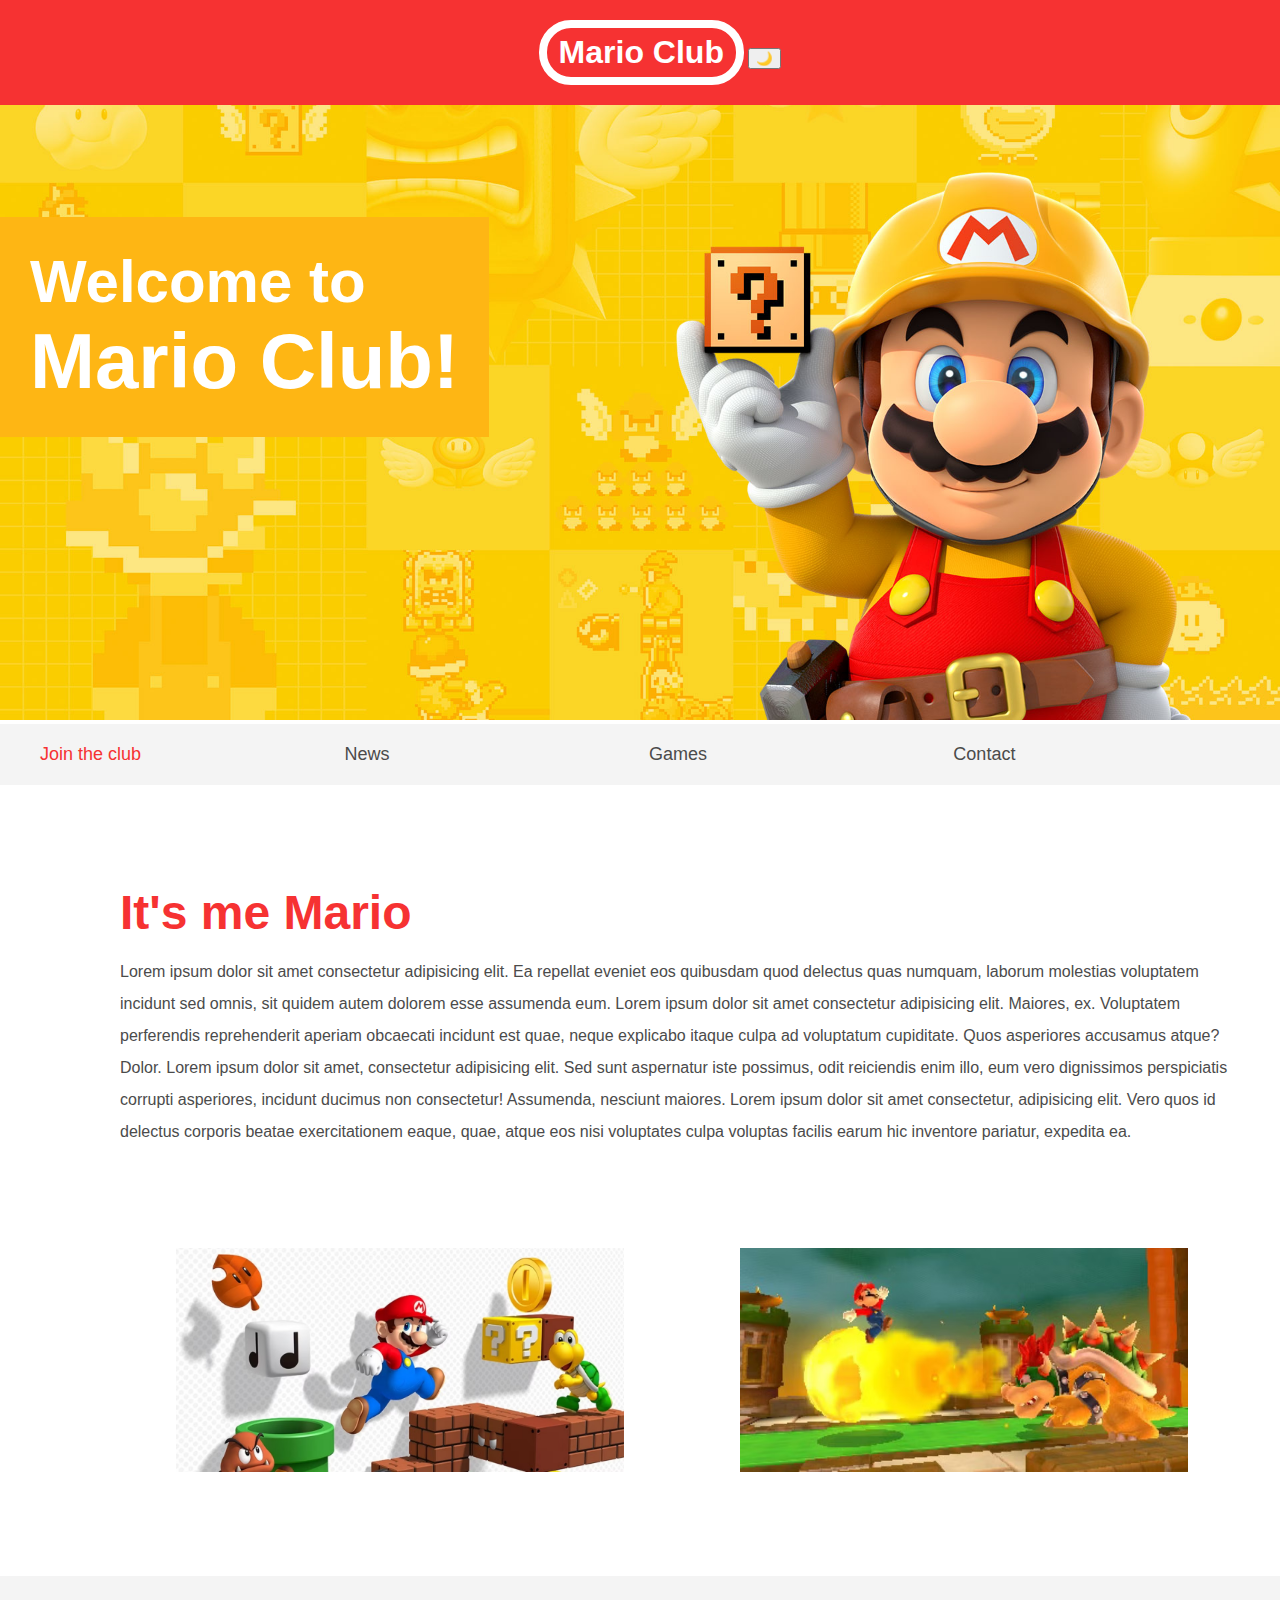
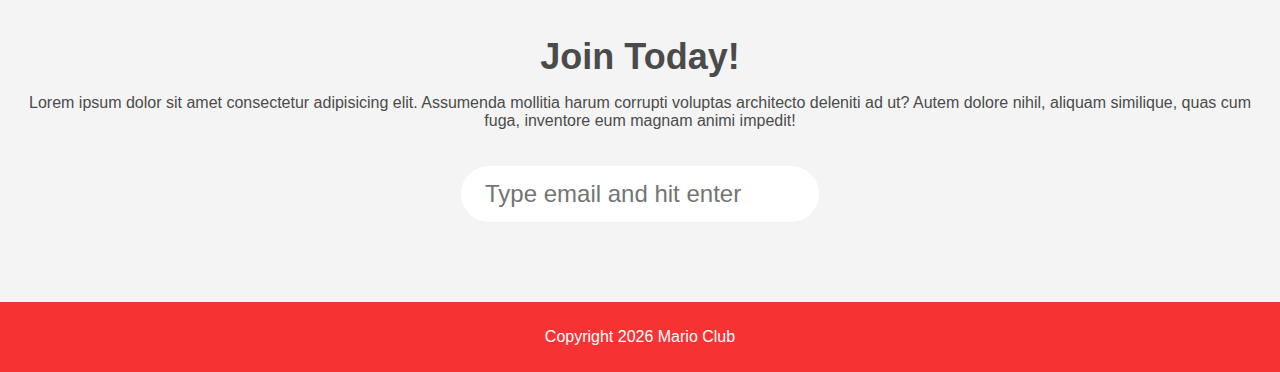
<file: index.html>
<!doctype html>
<html>
	<head>
		<meta name="viewport" content="width=device-width, initial-scale=1.0" />
		<link rel="stylesheet" href="/css/styles.css" />
		<title>Mario</title>
	</head>
	<body>
		<header>
			<h1><a href="/">Mario Club</a></h1>
			<button id="darkModeToggle" class="dark-mode-toggle">🌙</button>
		</header>

		<section class="banner">
			<img src="img/mario-banner.jpeg" alt="mario banner" />
			<div class="welcome">
				<h2>Welcome to <br /><span>Mario Club!</span></h2>
			</div>
		</section>

		<nav class="main-nav">
			<ul>
				<li><a href="/join.html" class="join">Join the club</a></li>
				<li><a href="/news.html">News</a></li>
				<li><a href="/games.html">Games</a></li>
				<li><a href="/contact.html">Contact</a></li>
			</ul>
		</nav>

		<main>
			<article>
				<h2>It's me Mario</h2>
				<p>
					Lorem ipsum dolor sit amet consectetur adipisicing elit. Ea repellat eveniet eos quibusdam
					quod delectus quas numquam, laborum molestias voluptatem incidunt sed omnis, sit quidem
					autem dolorem esse assumenda eum. Lorem ipsum dolor sit amet consectetur adipisicing elit.
					Maiores, ex. Voluptatem perferendis reprehenderit aperiam obcaecati incidunt est quae,
					neque explicabo itaque culpa ad voluptatum cupiditate. Quos asperiores accusamus atque?
					Dolor. Lorem ipsum dolor sit amet, consectetur adipisicing elit. Sed sunt aspernatur iste
					possimus, odit reiciendis enim illo, eum vero dignissimos perspiciatis corrupti
					asperiores, incidunt ducimus non consectetur! Assumenda, nesciunt maiores. Lorem ipsum
					dolor sit amet consectetur, adipisicing elit. Vero quos id delectus corporis beatae
					exercitationem eaque, quae, atque eos nisi voluptates culpa voluptas facilis earum hic
					inventore pariatur, expedita ea.
				</p>
			</article>
			<ul class="images">
				<li><img src="/img/mario-2.jpeg" alt="mario-2" /></li>
				<li><img src="/img/mario-3.jpeg" alt="mario-3" /></li>
			</ul>
		</main>

		<section class="join">
			<h2>Join Today!</h2>
			<p>
				Lorem ipsum dolor sit amet consectetur adipisicing elit. Assumenda mollitia harum corrupti
				voluptas architecto deleniti ad ut? Autem dolore nihil, aliquam similique, quas cum fuga,
				inventore eum magnam animi impedit!
			</p>
			<form action="">
				<input type="email" name="email" placeholder="Type email and hit enter" required />
			</form>
		</section>

		<footer>
			<p class="copyright">Copyright 2026 Mario Club</p>
		</footer>
		<script src="/js/dark-mode.js"></script>
	</body>
</html>
</file>
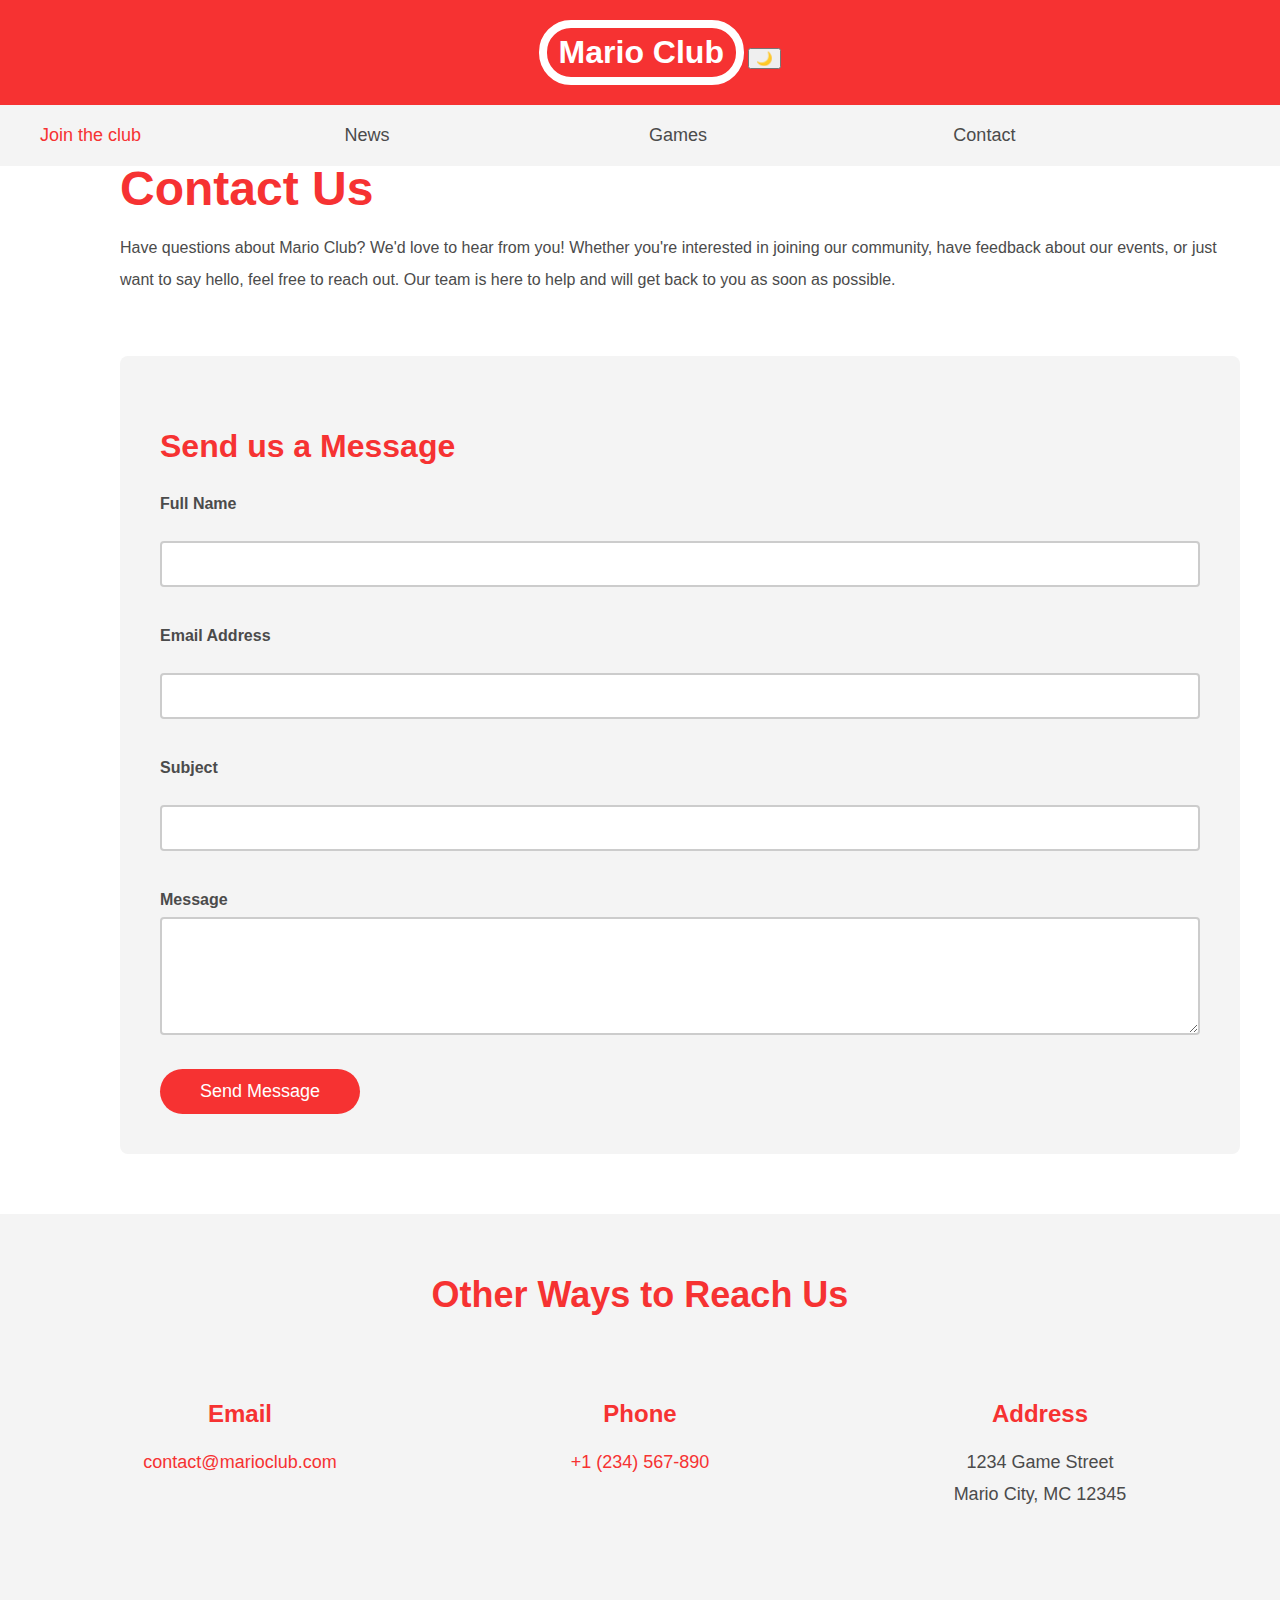
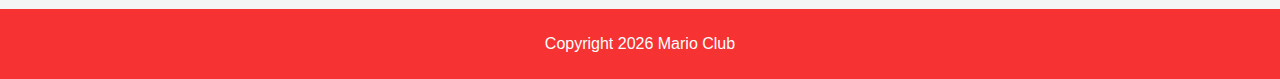
<file: contact.html>
<!doctype html>
<html>
	<head>
		<meta name="viewport" content="width=device-width, initial-scale=1.0" />
		<link rel="stylesheet" href="/css/styles.css" />
		<title>Contact - Mario Club</title>
	</head>
	<body>
		<header>
			<h1><a href="/">Mario Club</a></h1>
			<button id="darkModeToggle" class="dark-mode-toggle">🌙</button>
		</header>

		<nav class="main-nav">
			<ul>
				<li><a href="/join.html" class="join">Join the club</a></li>
				<li><a href="/news.html">News</a></li>
				<li><a href="/games.html">Games</a></li>
				<li><a href="/contact.html">Contact</a></li>
			</ul>
		</nav>

		<main>
			<article>
				<h2>Contact Us</h2>
				<p>
					Have questions about Mario Club? We'd love to hear from you! Whether you're interested in
					joining our community, have feedback about our events, or just want to say hello, feel
					free to reach out. Our team is here to help and will get back to you as soon as possible.
				</p>
			</article>

			<section class="contact-form">
				<h3>Send us a Message</h3>
				<form action="">
					<div class="form-group">
						<label for="name">Full Name</label>
						<input type="text" id="name" name="name" required />
					</div>
					<div class="form-group">
						<label for="email">Email Address</label>
						<input type="email" id="email" name="email" required />
					</div>
					<div class="form-group">
						<label for="subject">Subject</label>
						<input type="text" id="subject" name="subject" required />
					</div>
					<div class="form-group">
						<label for="message">Message</label>
						<textarea id="message" name="message" rows="5" required></textarea>
					</div>
					<button type="submit" class="submit-btn">Send Message</button>
				</form>
			</section>
		</main>

		<section class="contact-info">
			<h2>Other Ways to Reach Us</h2>
			<div class="info-container">
				<div class="info-item">
					<h3>Email</h3>
					<p><a href="mailto:contact@marioclub.com">contact@marioclub.com</a></p>
				</div>
				<div class="info-item">
					<h3>Phone</h3>
					<p><a href="tel:+1234567890">+1 (234) 567-890</a></p>
				</div>
				<div class="info-item">
					<h3>Address</h3>
					<p>1234 Game Street<br />Mario City, MC 12345</p>
				</div>
			</div>
		</section>

		<footer>
			<p class="copyright">Copyright 2026 Mario Club</p>
		</footer>
		<script src="/js/dark-mode.js"></script>
	</body>
</html>
</file>
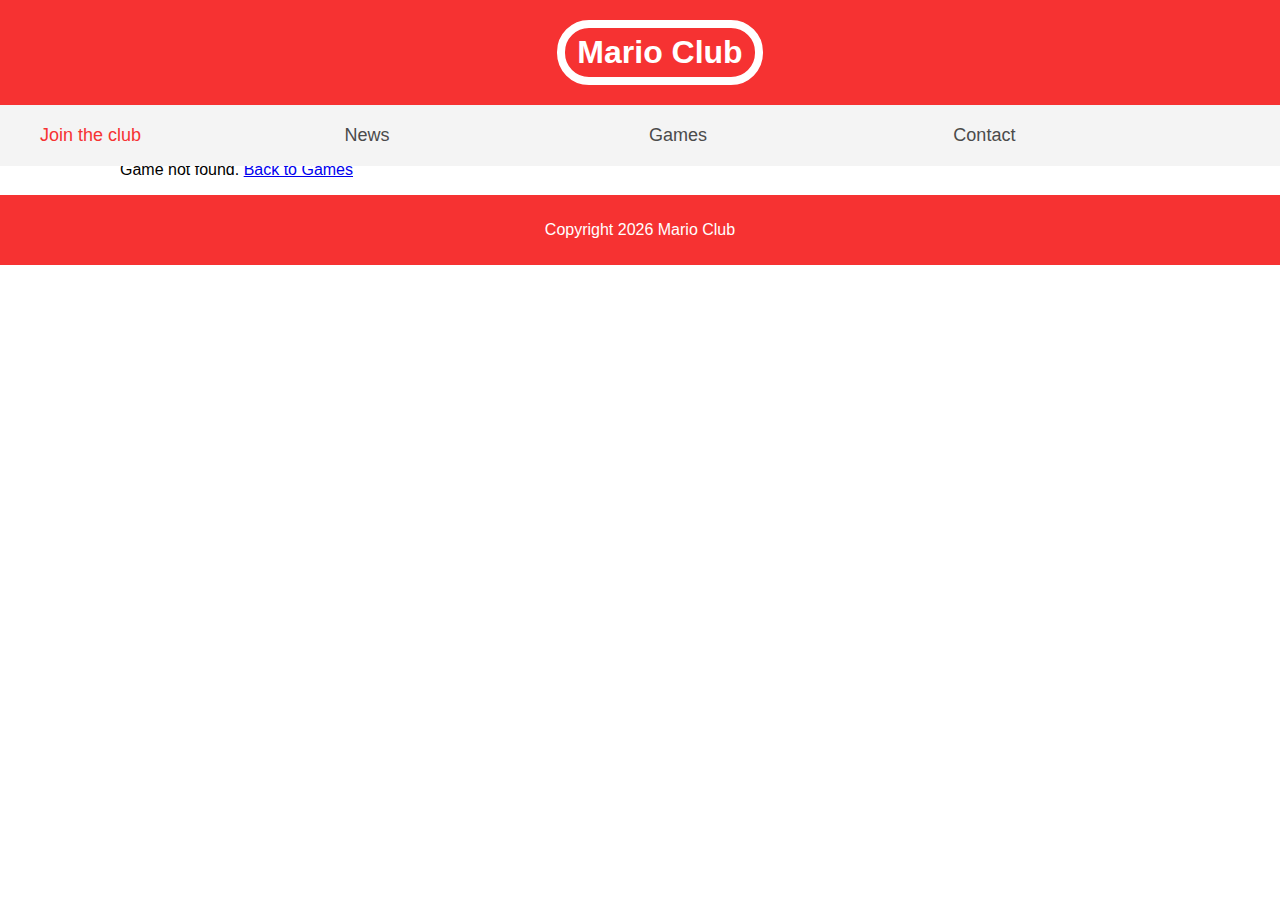
<file: game-detail.html>
<!doctype html>
<html>
	<head>
		<meta name="viewport" content="width=device-width, initial-scale=1.0" />
		<link rel="stylesheet" href="/css/styles.css" />
		<link
			rel="stylesheet"
			href="https://cdnjs.cloudflare.com/ajax/libs/font-awesome/6.4.0/css/all.min.css"
		/>
		<title>Game Details - Mario Club</title>
	</head>
	<body>
		<header>
			<h1><a href="/">Mario Club</a></h1>
		</header>

		<nav class="main-nav">
			<ul>
				<li><a href="/join.html" class="join">Join the club</a></li>
				<li><a href="/news.html">News</a></li>
				<li><a href="/games.html">Games</a></li>
				<li><a href="/contact.html">Contact</a></li>
			</ul>
		</nav>

		<main>
			<div class="game-detail" id="gameDetail">
				<!-- Game details will be populated here by JavaScript -->
			</div>
		</main>

		<footer>
			<p class="copyright">Copyright 2026 Mario Club</p>
		</footer>

		<script>
			const allGames = [
				{
					name: 'Super Mario Bros',
					year: '1985',
					image: '/img/mario-1.jpeg',
					description:
						'The game that started it all! Jump on enemies and collect coins in this classic platformer.',
				},
				{
					name: 'Super Mario Bros 3',
					year: '1988',
					image: '/img/mario-2.jpeg',
					description:
						'Mario gains new power-ups and abilities in this enhanced adventure with creative level design.',
				},
				{
					name: 'Super Mario World',
					year: '1990',
					image: '/img/mario-3.jpeg',
					description:
						'Ride on Yoshi and explore colorful worlds filled with secrets and challenging platforming.',
				},
				{
					name: 'Super Mario 64',
					year: '1996',
					image: '/img/mario-2.jpeg',
					description:
						'The first 3D Mario game revolutionized platform gaming with innovative camera controls and exploration.',
				},
				{
					name: 'Super Mario Galaxy',
					year: '2007',
					image: '/img/mario-3.jpeg',
					description:
						'Defy gravity as Mario travels through space collecting stars on spherical planets.',
				},
				{
					name: 'Super Mario Odyssey',
					year: '2017',
					image: '/img/mario-1.jpeg',
					description:
						'Use Cappy to capture enemies and objects in this imaginative 3D platforming adventure.',
				},
				{
					name: 'New Super Mario Bros',
					year: '2006',
					image: '/img/mario-2.jpeg',
					description:
						'Return to 2D platforming with updated graphics and new power-ups in this modern classic.',
				},
				{
					name: 'Mario Kart 8',
					year: '2014',
					image: '/img/mario-3.jpeg',
					description:
						'Race with Mario and friends on imaginative tracks with dynamic weather and creative shortcuts.',
				},
				{
					name: 'Paper Mario',
					year: '2000',
					image: '/img/mario-1.jpeg',
					description:
						'Fold into action in this unique RPG where Mario is literally made of paper.',
				},
				{
					name: 'Mario Party Superstars',
					year: '2021',
					image: '/img/mario-2.jpeg',
					description: 'Play mini-games with friends and compete for stars on the game board.',
				},
				{
					name: 'Super Mario Maker',
					year: '2015',
					image: '/img/mario-3.jpeg',
					description:
						'Create your own Mario levels using intuitive tools and share them with the community.',
				},
				{
					name: "Luigi's Mansion",
					year: '2001',
					image: '/img/mario-1.jpeg',
					description:
						'Help Luigi vacuum up ghosts and rescue Mario in this spooky adventure game.',
				},
				{
					name: 'Super Mario Bros 2',
					year: '1988',
					image: '/img/mario-2.jpeg',
					description:
						'Pull vegetables and toss enemies in this unique platformer with different mechanics.',
				},
				{
					name: 'Super Mario RPG',
					year: '1996',
					image: '/img/mario-3.jpeg',
					description:
						'Join Mario in an epic RPG adventure with turn-based combat and engaging story.',
				},
				{
					name: 'Mario & Luigi: Superstar Saga',
					year: '2003',
					image: '/img/mario-1.jpeg',
					description:
						'Control Mario and Luigi together in this action-packed RPG adventure across the Mushroom Kingdom.',
				},
				{
					name: 'New Super Mario Bros Wii',
					year: '2009',
					image: '/img/mario-2.jpeg',
					description:
						'Play solo or with up to 3 friends in this cooperative 2D platforming adventure.',
				},
				{
					name: 'Super Mario 3D Land',
					year: '2011',
					image: '/img/mario-3.jpeg',
					description:
						'Experience Mario in a new 3D perspective with creative level design and power-ups.',
				},
				{
					name: 'New Super Mario Bros U',
					year: '2012',
					image: '/img/mario-1.jpeg',
					description:
						'The newest 2D Mario adventure with challenging levels and fun multiplayer modes.',
				},
				{
					name: 'Super Mario 3D World',
					year: '2013',
					image: '/img/mario-2.jpeg',
					description:
						'Explore vibrant 3D worlds with Mario, Luigi, Peach, and Toad in this colorful adventure.',
				},
				{
					name: 'Mario Kart 7',
					year: '2011',
					image: '/img/mario-3.jpeg',
					description:
						'Race on track with karts, gliders, and underwater capabilities in this portable racer.',
				},
				{
					name: 'Mario Party 10',
					year: '2015',
					image: '/img/mario-1.jpeg',
					description:
						'Play exciting mini-games and race around the board with friends and family.',
				},
				{
					name: 'Mario + Rabbids Kingdom Battle',
					year: '2017',
					image: '/img/mario-2.jpeg',
					description: 'Team up with crazy Rabbids in this strategic turn-based action game.',
				},
				{
					name: "Luigi's Mansion 3",
					year: '2019',
					image: '/img/mario-3.jpeg',
					description: 'Luigi returns with new vacuum powers to rescue Mario from a haunted hotel.',
				},
				{
					name: 'Super Mario 3D All-Stars',
					year: '2020',
					image: '/img/mario-1.jpeg',
					description:
						'Relive three classic 3D Mario adventures with enhanced graphics and features.',
				},
				{
					name: "Super Mario 3D World + Bowser's Fury",
					year: '2021',
					image: '/img/mario-2.jpeg',
					description:
						'The enhanced Wii U classic with a brand new adventure featuring a giant angry Bowser.',
				},
				{
					name: 'Super Mario Bros Wonder',
					year: '2023',
					image: '/img/mario-3.jpeg',
					description:
						'Experience Mario like never before with magical Wonder effects that transform levels.',
				},
				{
					name: 'Mario Kart: Double Dash',
					year: '2003',
					image: '/img/mario-1.jpeg',
					description:
						'Race with two characters per kart in this GameCube classic with creative battle modes.',
				},
				{
					name: 'Mario Kart Wii',
					year: '2008',
					image: '/img/mario-2.jpeg',
					description:
						'Drive with motion controls or traditional controllers in this popular racing game.',
				},
				{
					name: 'Paper Mario: The Thousand-Year Door',
					year: '2004',
					image: '/img/mario-3.jpeg',
					description:
						'Paper Mario returns in an RPG adventure with witty dialogue and engaging combat.',
				},
				{
					name: 'Mario Party 9',
					year: '2012',
					image: '/img/mario-1.jpeg',
					description:
						'Compete in mini-games with friends in this fun-filled party game experience.',
				},
				{
					name: 'Super Mario Run',
					year: '2016',
					image: '/img/mario-2.jpeg',
					description:
						'Jump and dash through levels in this mobile platformer designed for one-handed play.',
				},
				{
					name: 'Dr. Mario',
					year: '1990',
					image: '/img/mario-3.jpeg',
					description:
						'Mario becomes a doctor in this addictive puzzle game about matching colored viruses.',
				},
				{
					name: 'Mario Golf World Tour',
					year: '2014',
					image: '/img/mario-1.jpeg',
					description: 'Play golf with Mario and friends on imaginative courses with power-ups.',
				},
				{
					name: 'Mario Strikers: Battle League',
					year: '2022',
					image: '/img/mario-2.jpeg',
					description:
						'Experience soccer with a competitive twist featuring power-ups and chaos on the field.',
				},
				{
					name: 'Super Smash Bros Mario Fighters',
					year: '2018',
					image: '/img/mario-3.jpeg',
					description:
						'Mario joins the ultimate fighting game roster in this epic crossover battle.',
				},
				{
					name: 'Mario Kart Live: Home Circuit',
					year: '2020',
					image: '/img/mario-1.jpeg',
					description:
						'Physical RC kart that races around your home while playing on your TV screen.',
				},
			];

			function loadGameDetail() {
				const params = new URLSearchParams(window.location.search);
				const gameId = parseInt(params.get('id'));

				if (gameId >= 0 && gameId < allGames.length) {
					const game = allGames[gameId];
					const gameDetailDiv = document.getElementById('gameDetail');

					gameDetailDiv.innerHTML = `
						<div class="game-detail-container">
							<a href="/games.html" class="back-link"><i class="fas fa-arrow-left"></i> Back to Games</a>
							<div class="game-detail-content">
								<img src="${game.image}" alt="${game.name}" class="game-detail-image" />
								<div class="game-detail-info">
									<h1>${game.name}</h1>
									<p class="game-detail-year"><strong>Release Year:</strong> ${game.year}</p>
									<p class="game-detail-description">${game.description}</p>
									<button class="game-action-btn">Add to Wishlist</button>
								</div>
							</div>
						</div>
					`;
				} else {
					document.getElementById('gameDetail').innerHTML =
						'<p>Game not found. <a href="/games.html">Back to Games</a></p>';
				}
			}

			// Load game detail on page load
			loadGameDetail();
		</script>
	</body>
</html>
</file>
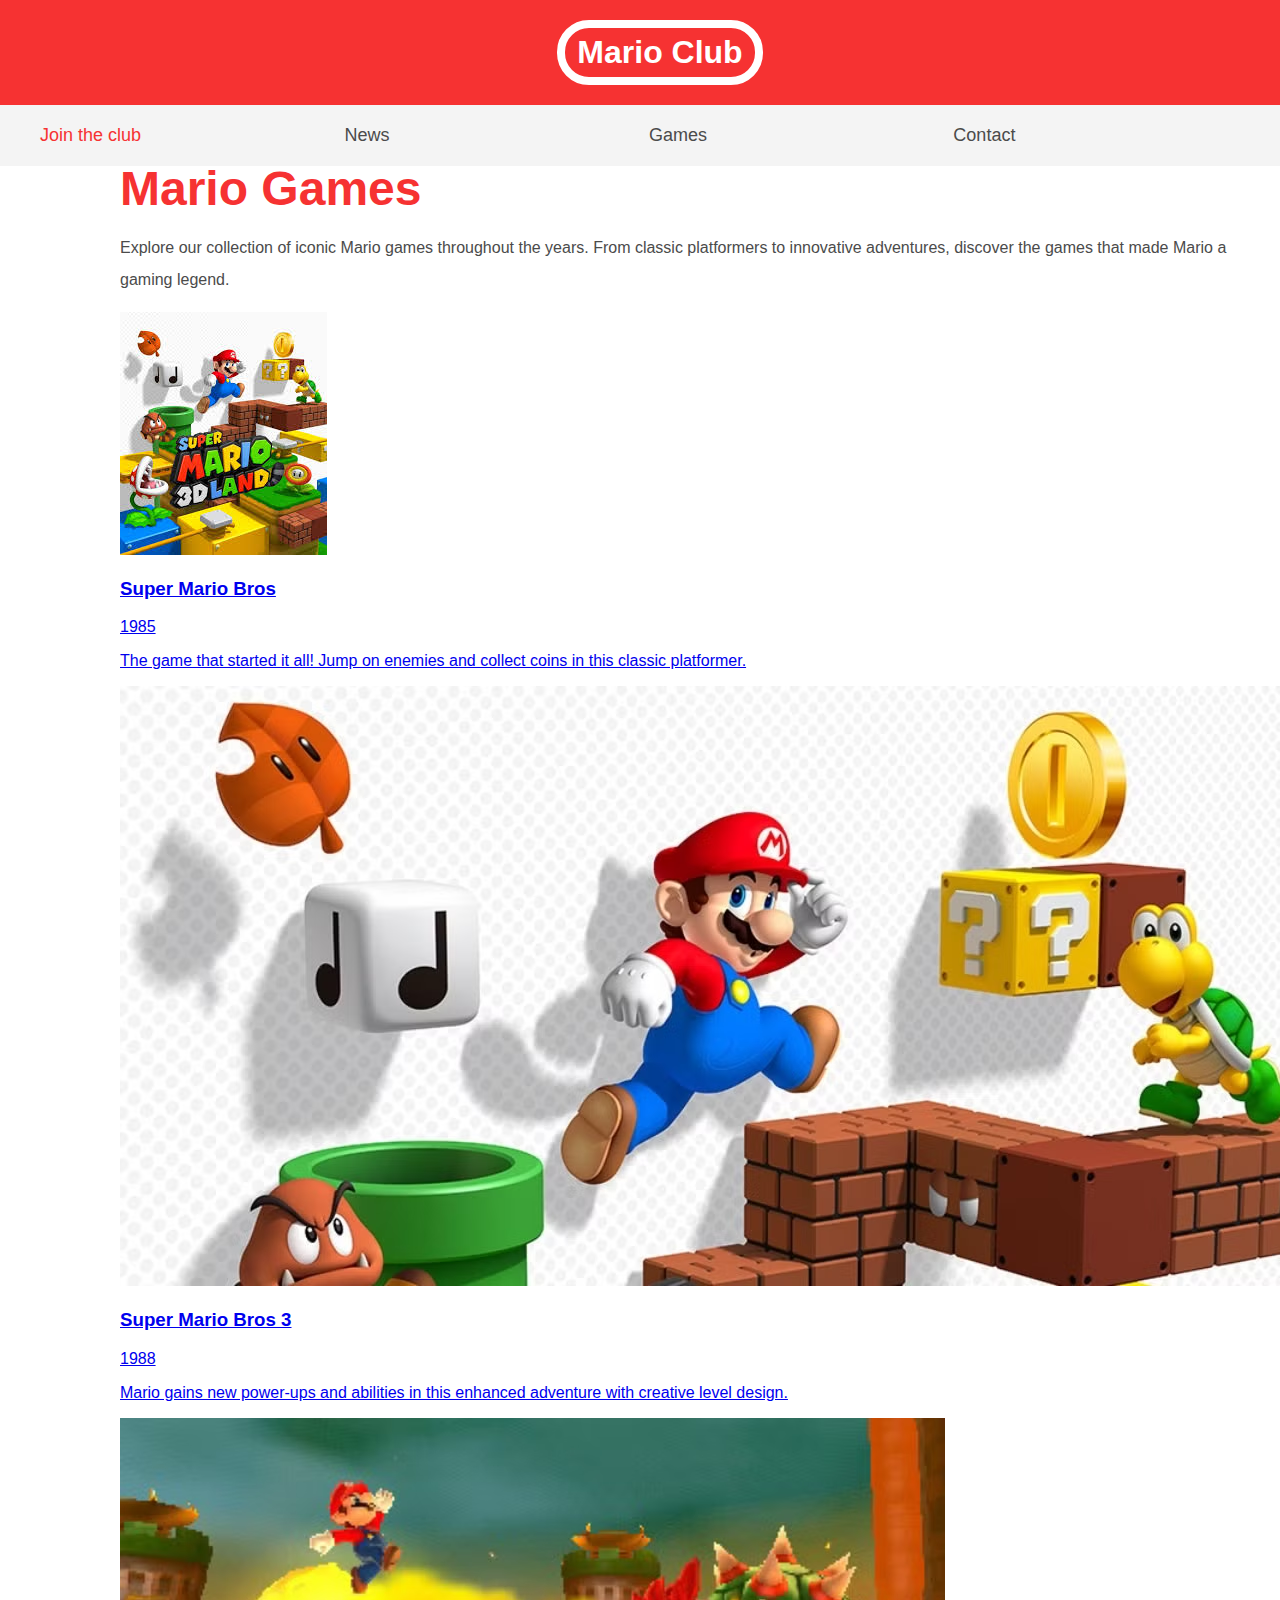
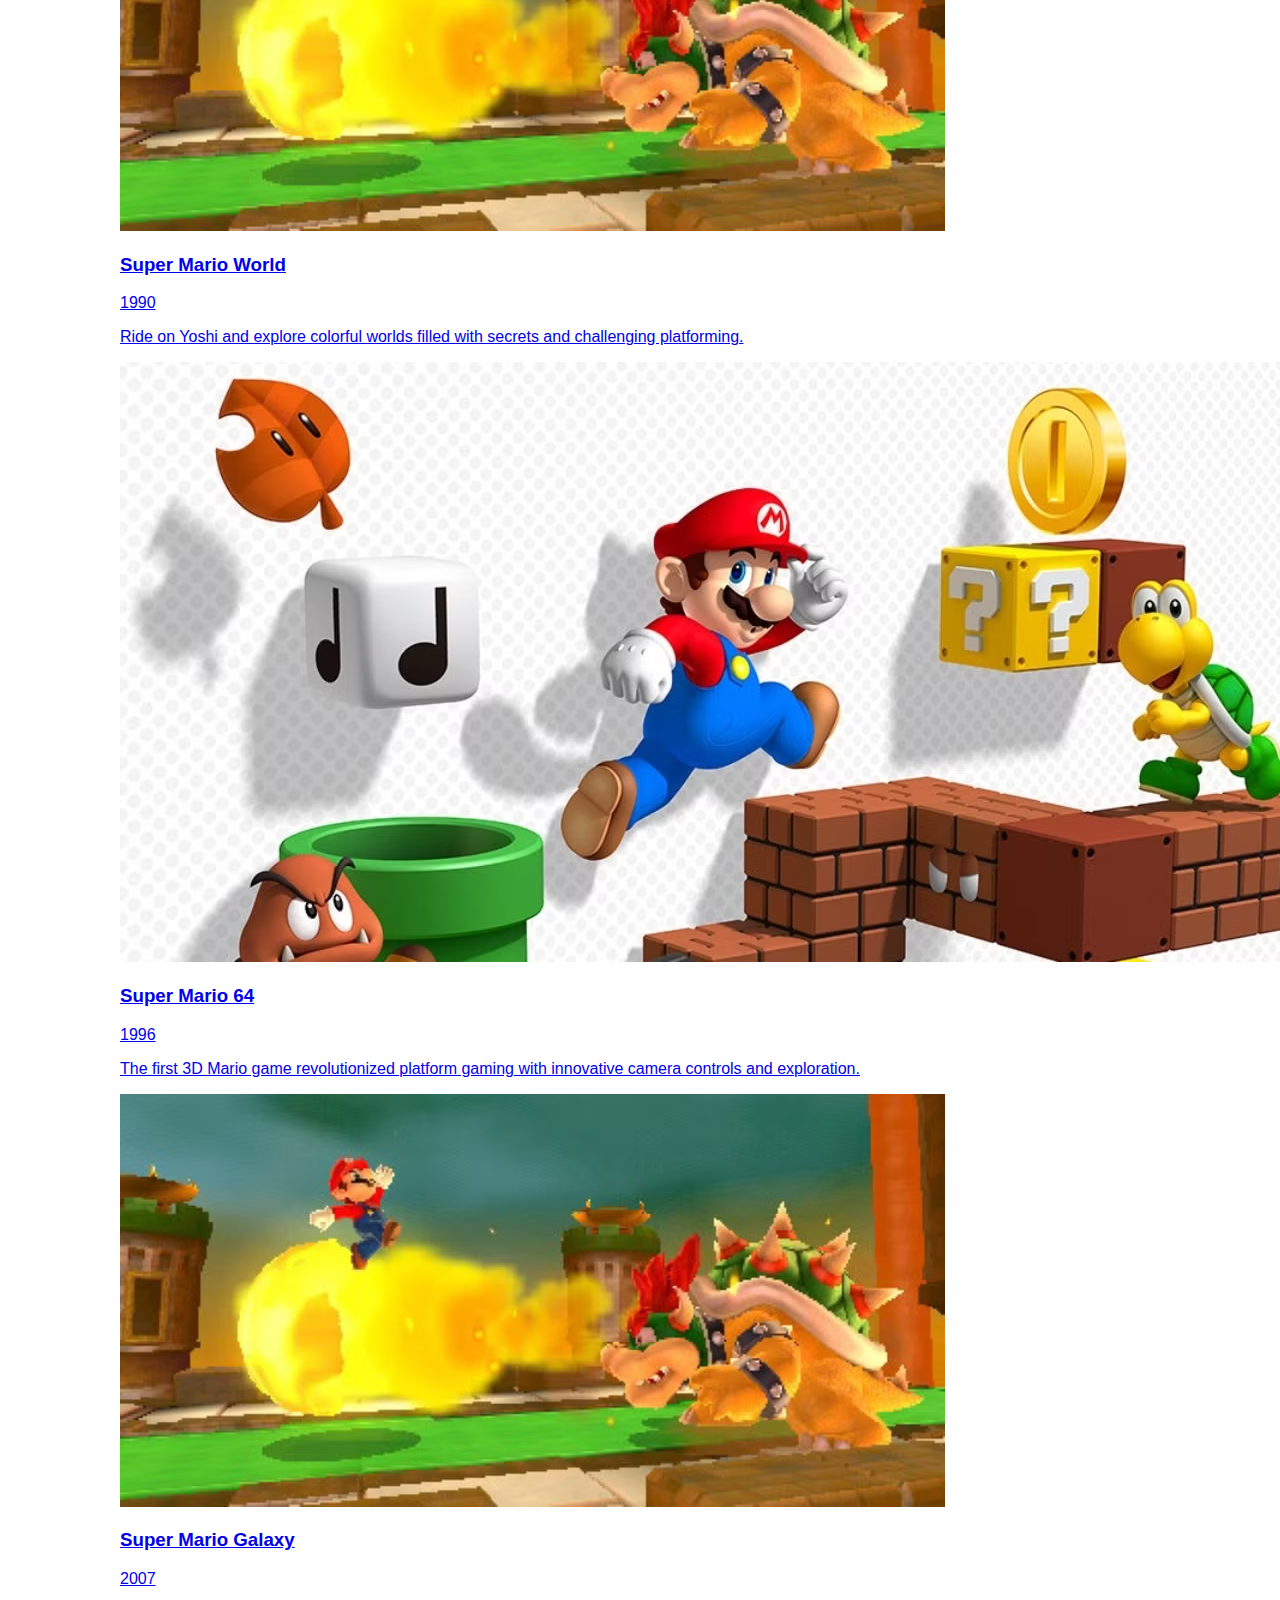
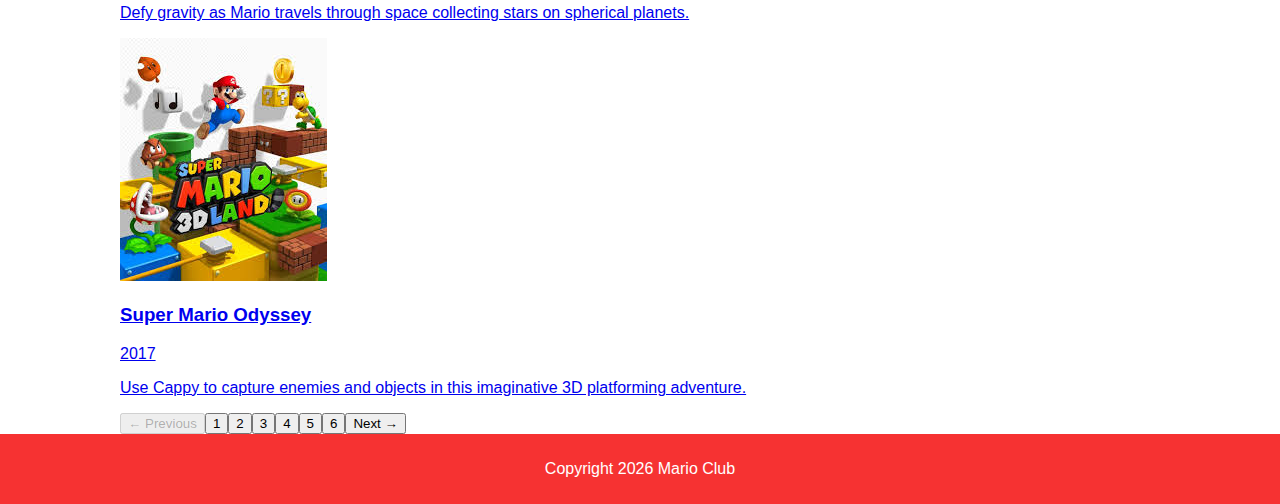
<file: games.html>
<!doctype html>
<html>
	<head>
		<meta name="viewport" content="width=device-width, initial-scale=1.0" />
		<link rel="stylesheet" href="/css/styles.css" />
		<title>Games - Mario Club</title>
	</head>
	<body>
		<header>
			<h1><a href="/">Mario Club</a></h1>
		</header>

		<nav class="main-nav">
			<ul>
				<li><a href="/join.html" class="join">Join the club</a></li>
				<li><a href="/news.html">News</a></li>
				<li><a href="/games.html">Games</a></li>
				<li><a href="/contact.html">Contact</a></li>
			</ul>
		</nav>

		<main>
			<article>
				<h2>Mario Games</h2>
				<p>
					Explore our collection of iconic Mario games throughout the years. From classic
					platformers to innovative adventures, discover the games that made Mario a gaming legend.
				</p>
			</article>

			<section class="games-container">
				<div class="games-grid" id="gamesGrid">
					<!-- Games will be populated here by JavaScript -->
				</div>

				<div class="pagination" id="pagination">
					<!-- Pagination buttons will be generated here by JavaScript -->
				</div>
			</section>
		</main>

		<footer>
			<p class="copyright">Copyright 2026 Mario Club</p>
		</footer>

		<script>
			const allGames = [
				{
					name: 'Super Mario Bros',
					year: '1985',
					image: '/img/mario-1.jpeg',
					description:
						'The game that started it all! Jump on enemies and collect coins in this classic platformer.',
				},
				{
					name: 'Super Mario Bros 3',
					year: '1988',
					image: '/img/mario-2.jpeg',
					description:
						'Mario gains new power-ups and abilities in this enhanced adventure with creative level design.',
				},
				{
					name: 'Super Mario World',
					year: '1990',
					image: '/img/mario-3.jpeg',
					description:
						'Ride on Yoshi and explore colorful worlds filled with secrets and challenging platforming.',
				},
				{
					name: 'Super Mario 64',
					year: '1996',
					image: '/img/mario-2.jpeg',
					description:
						'The first 3D Mario game revolutionized platform gaming with innovative camera controls and exploration.',
				},
				{
					name: 'Super Mario Galaxy',
					year: '2007',
					image: '/img/mario-3.jpeg',
					description:
						'Defy gravity as Mario travels through space collecting stars on spherical planets.',
				},
				{
					name: 'Super Mario Odyssey',
					year: '2017',
					image: '/img/mario-1.jpeg',
					description:
						'Use Cappy to capture enemies and objects in this imaginative 3D platforming adventure.',
				},
				{
					name: 'New Super Mario Bros',
					year: '2006',
					image: '/img/mario-2.jpeg',
					description:
						'Return to 2D platforming with updated graphics and new power-ups in this modern classic.',
				},
				{
					name: 'Mario Kart 8',
					year: '2014',
					image: '/img/mario-3.jpeg',
					description:
						'Race with Mario and friends on imaginative tracks with dynamic weather and creative shortcuts.',
				},
				{
					name: 'Paper Mario',
					year: '2000',
					image: '/img/mario-1.jpeg',
					description:
						'Fold into action in this unique RPG where Mario is literally made of paper.',
				},
				{
					name: 'Mario Party Superstars',
					year: '2021',
					image: '/img/mario-2.jpeg',
					description: 'Play mini-games with friends and compete for stars on the game board.',
				},
				{
					name: 'Super Mario Maker',
					year: '2015',
					image: '/img/mario-3.jpeg',
					description:
						'Create your own Mario levels using intuitive tools and share them with the community.',
				},
				{
					name: "Luigi's Mansion",
					year: '2001',
					image: '/img/mario-1.jpeg',
					description:
						'Help Luigi vacuum up ghosts and rescue Mario in this spooky adventure game.',
				},
				{
					name: 'Super Mario Bros 2',
					year: '1988',
					image: '/img/mario-2.jpeg',
					description:
						'Pull vegetables and toss enemies in this unique platformer with different mechanics.',
				},
				{
					name: 'Super Mario RPG',
					year: '1996',
					image: '/img/mario-3.jpeg',
					description:
						'Join Mario in an epic RPG adventure with turn-based combat and engaging story.',
				},
				{
					name: 'Mario & Luigi: Superstar Saga',
					year: '2003',
					image: '/img/mario-1.jpeg',
					description:
						'Control Mario and Luigi together in this action-packed RPG adventure across the Mushroom Kingdom.',
				},
				{
					name: 'New Super Mario Bros Wii',
					year: '2009',
					image: '/img/mario-2.jpeg',
					description:
						'Play solo or with up to 3 friends in this cooperative 2D platforming adventure.',
				},
				{
					name: 'Super Mario 3D Land',
					year: '2011',
					image: '/img/mario-3.jpeg',
					description:
						'Experience Mario in a new 3D perspective with creative level design and power-ups.',
				},
				{
					name: 'New Super Mario Bros U',
					year: '2012',
					image: '/img/mario-1.jpeg',
					description:
						'The newest 2D Mario adventure with challenging levels and fun multiplayer modes.',
				},
				{
					name: 'Super Mario 3D World',
					year: '2013',
					image: '/img/mario-2.jpeg',
					description:
						'Explore vibrant 3D worlds with Mario, Luigi, Peach, and Toad in this colorful adventure.',
				},
				{
					name: 'Mario Kart 7',
					year: '2011',
					image: '/img/mario-3.jpeg',
					description:
						'Race on track with karts, gliders, and underwater capabilities in this portable racer.',
				},
				{
					name: 'Mario Party 10',
					year: '2015',
					image: '/img/mario-1.jpeg',
					description:
						'Play exciting mini-games and race around the board with friends and family.',
				},
				{
					name: 'Mario + Rabbids Kingdom Battle',
					year: '2017',
					image: '/img/mario-2.jpeg',
					description: 'Team up with crazy Rabbids in this strategic turn-based action game.',
				},
				{
					name: "Luigi's Mansion 3",
					year: '2019',
					image: '/img/mario-3.jpeg',
					description: 'Luigi returns with new vacuum powers to rescue Mario from a haunted hotel.',
				},
				{
					name: 'Super Mario 3D All-Stars',
					year: '2020',
					image: '/img/mario-1.jpeg',
					description:
						'Relive three classic 3D Mario adventures with enhanced graphics and features.',
				},
				{
					name: "Super Mario 3D World + Bowser's Fury",
					year: '2021',
					image: '/img/mario-2.jpeg',
					description:
						'The enhanced Wii U classic with a brand new adventure featuring a giant angry Bowser.',
				},
				{
					name: 'Super Mario Bros Wonder',
					year: '2023',
					image: '/img/mario-3.jpeg',
					description:
						'Experience Mario like never before with magical Wonder effects that transform levels.',
				},
				{
					name: 'Mario Kart: Double Dash',
					year: '2003',
					image: '/img/mario-1.jpeg',
					description:
						'Race with two characters per kart in this GameCube classic with creative battle modes.',
				},
				{
					name: 'Mario Kart Wii',
					year: '2008',
					image: '/img/mario-2.jpeg',
					description:
						'Drive with motion controls or traditional controllers in this popular racing game.',
				},
				{
					name: 'Paper Mario: The Thousand-Year Door',
					year: '2004',
					image: '/img/mario-3.jpeg',
					description:
						'Paper Mario returns in an RPG adventure with witty dialogue and engaging combat.',
				},
				{
					name: 'Mario Party 9',
					year: '2012',
					image: '/img/mario-1.jpeg',
					description:
						'Compete in mini-games with friends in this fun-filled party game experience.',
				},
				{
					name: 'Super Mario Run',
					year: '2016',
					image: '/img/mario-2.jpeg',
					description:
						'Jump and dash through levels in this mobile platformer designed for one-handed play.',
				},
				{
					name: 'Dr. Mario',
					year: '1990',
					image: '/img/mario-3.jpeg',
					description:
						'Mario becomes a doctor in this addictive puzzle game about matching colored viruses.',
				},
				{
					name: 'Mario Golf World Tour',
					year: '2014',
					image: '/img/mario-1.jpeg',
					description: 'Play golf with Mario and friends on imaginative courses with power-ups.',
				},
				{
					name: 'Mario Strikers: Battle League',
					year: '2022',
					image: '/img/mario-2.jpeg',
					description:
						'Experience soccer with a competitive twist featuring power-ups and chaos on the field.',
				},
				{
					name: 'Super Smash Bros Mario Fighters',
					year: '2018',
					image: '/img/mario-3.jpeg',
					description:
						'Mario joins the ultimate fighting game roster in this epic crossover battle.',
				},
				{
					name: 'Mario Kart Live: Home Circuit',
					year: '2020',
					image: '/img/mario-1.jpeg',
					description:
						'Physical RC kart that races around your home while playing on your TV screen.',
				},
			];

			const gamesPerPage = 6;
			let currentPage = 1;

			function displayGames(page) {
				const gamesGrid = document.getElementById('gamesGrid');
				gamesGrid.innerHTML = '';

				const startIndex = (page - 1) * gamesPerPage;
				const endIndex = startIndex + gamesPerPage;
				const gamesOnPage = allGames.slice(startIndex, endIndex);

				gamesOnPage.forEach((game, index) => {
					const gameLink = document.createElement('a');
					gameLink.href = `/game-detail.html?id=${startIndex + index}`;
					gameLink.target = '_blank';
					gameLink.className = 'game-card-link';

					const gameCard = document.createElement('div');
					gameCard.className = 'game-card';
					gameCard.innerHTML = `
						<img src="${game.image}" alt="${game.name}" class="game-image" />
						<h3>${game.name}</h3>
						<p class="game-year">${game.year}</p>
						<p class="game-description">${game.description}</p>
					`;

					gameLink.appendChild(gameCard);
					gamesGrid.appendChild(gameLink);
				});

				displayPagination();
			}

			function displayPagination() {
				const pagination = document.getElementById('pagination');
				pagination.innerHTML = '';

				const totalPages = Math.ceil(allGames.length / gamesPerPage);

				const prevBtn = document.createElement('button');
				prevBtn.textContent = '← Previous';
				prevBtn.className = 'pagination-btn';
				prevBtn.disabled = currentPage === 1;
				prevBtn.onclick = () => {
					if (currentPage > 1) {
						currentPage--;
						displayGames(currentPage);
					}
				};
				pagination.appendChild(prevBtn);

				for (let i = 1; i <= totalPages; i++) {
					const pageBtn = document.createElement('button');
					pageBtn.textContent = i;
					pageBtn.className = 'pagination-btn' + (i === currentPage ? ' active' : '');
					pageBtn.onclick = () => {
						currentPage = i;
						displayGames(currentPage);
					};
					pagination.appendChild(pageBtn);
				}

				const nextBtn = document.createElement('button');
				nextBtn.textContent = 'Next →';
				nextBtn.className = 'pagination-btn';
				nextBtn.disabled = currentPage === totalPages;
				nextBtn.onclick = () => {
					if (currentPage < totalPages) {
						currentPage++;
						displayGames(currentPage);
					}
				};
				pagination.appendChild(nextBtn);
			}

			// Display games on page load
			displayGames(currentPage);
		</script>
	</body>
</html>
</file>
<file: css/styles.css>
body,
ul,
li,
h1,
h2,
a {
	margin: 0;
	padding: 0;
	font-family: Arial;
}

header {
	background-color: #f63232;
	padding: 20px;
	text-align: center;
	position: fixed;
	width: 100%;
	z-index: 1;
	top: 0;
	left: 0;
}

header h1 {
	display: inline-block;
	color: #ffffff;
	border: 8px solid white;
	border-radius: 32px;
	padding: 6px 12px;
}

header h1 a {
	text-decoration: none;
	color: #ffffff;
}

.banner {
	position: relative;
}

.banner img {
	max-width: 100%;
}

.banner .welcome {
	background-color: #feb614;
	color: #ffffff;
	padding: 30px;
	position: absolute;
	left: 0;
	top: 30%;
}

.banner h2 {
	font-size: 74px;
}

.banner h2 span {
	font-size: 1.3em;
}

nav {
	background-color: #f4f4f4;
	padding: 20px;
	position: sticky;
	top: 105px;
	z-index: 1;
}

nav ul {
	white-space: nowrap;
	max-width: 1200px;
	margin: 0 auto;
}

nav li {
	display: inline-block;
	width: 25%;
	font-size: 24px;
}

nav li a {
	text-decoration: none;
	color: #4b4b4b;
}

nav li a.join {
	color: #f63232;
}

main {
	max-width: 100%;
	width: 1200px;
	margin: 100px 0 auto auto;
	padding: 0 40px;
	box-sizing: border-box;
}

article h2 {
	color: #f63232;
	font-size: 48px;
}

article p {
	line-height: 2em;
	color: #4b4b4b;
}

.images {
	text-align: center;
	margin: 80px 0;
	white-space: nowrap;
}

.images li {
	display: inline-block;
	width: 40%;
	margin: 20px 5%;
}

.images li img {
	max-width: 100%;
}

section.join {
	padding: 60px 20px;
	background: #f4f4f4;
	text-align: center;
	color: #4b4b4b;
}

.join h2 {
	font-size: 36px;
}

form input {
	margin: 20px 0;
	padding: 10px 20px;
	font-size: 24px;
	border: 4px white solid;
	border-radius: 28px;
}

footer {
	background: #f63232;
	color: white;
	padding: 10px;
	text-align: center;
}

nav li a:hover {
	text-decoration: underline;
}

.images li:hover {
	position: relative;
	top: -4px;
}

form input:focus {
	border: 4px dashed #4b4b4b;
	outline: none;
}

form input:valid {
	border: 4px solid #71d300;
}

p::selection {
	background: #f63232;
	color: white;
}

.contact-form {
	margin: 60px 0;
	padding: 40px;
	background-color: #f4f4f4;
	border-radius: 8px;
}

.contact-form h3 {
	color: #f63232;
	font-size: 32px;
	margin-bottom: 30px;
}

.form-group {
	margin-bottom: 20px;
	text-align: left;
}

.form-group label {
	display: block;
	margin-bottom: 8px;
	color: #4b4b4b;
	font-weight: bold;
	font-size: 16px;
}

.form-group input,
.form-group textarea {
	width: 100%;
	padding: 12px;
	font-size: 16px;
	border: 2px solid #cccccc;
	border-radius: 4px;
	box-sizing: border-box;
	font-family: Arial;
}

.form-group input:focus,
.form-group textarea:focus {
	outline: none;
	border: 2px solid #f63232;
	box-shadow: 0 0 5px rgba(246, 50, 50, 0.3);
}

.form-group textarea {
	resize: vertical;
}

.submit-btn {
	background-color: #f63232;
	color: white;
	padding: 12px 40px;
	font-size: 18px;
	border: none;
	border-radius: 28px;
	cursor: pointer;
	margin-top: 10px;
	transition: background-color 0.3s;
}

.submit-btn:hover {
	background-color: #d91c1c;
}

.contact-info {
	padding: 60px 20px;
	background-color: #f4f4f4;
	text-align: center;
	color: #4b4b4b;
}

.contact-info h2 {
	color: #f63232;
	font-size: 36px;
	margin-bottom: 40px;
}

.info-container {
	display: flex;
	justify-content: space-around;
	flex-wrap: wrap;
	max-width: 1200px;
	margin: 0 auto;
}

.info-item {
	flex: 1;
	min-width: 250px;
	margin: 20px;
}

.info-item h3 {
	color: #f63232;
	font-size: 24px;
	margin-bottom: 10px;
}

.info-item p {
	font-size: 18px;
	color: #4b4b4b;
	line-height: 1.8em;
}

.info-item a {
	color: #f63232;
	text-decoration: none;
}

.info-item a:hover {
	text-decoration: underline;
}

@media screen and (max-width: 1400px) {
	.banner .welcome h2 {
		font-size: 60px;
	}

	nav li {
		font-size: 18px;
	}
}

@media screen and (max-width: 960px) {
	.banner .welcome h2 {
		font-size: 40px;
	}
}

@media screen and (max-width: 700px) {
	.banner .welcome {
		position: relative;
		text-align: center;
		padding: 10px;
	}

	.banner .welcome br {
		display: none;
	}

	.banner .welcome h2 {
		font-size: 24px;
	}

	.banner .welcome span {
		font-size: 1em;
	}

	.images li {
		width: 100%;
		margin: 20px auto;
		display: block;
	}
}

@media screen and (max-width: 560px) {
	nav li {
		font-size: 20px;
		display: block;
		width: 100%;
		margin: 12px 0;
	}

	header {
		position: relative;
	}

	nav {
		top: 0;
	}
}
</file>
